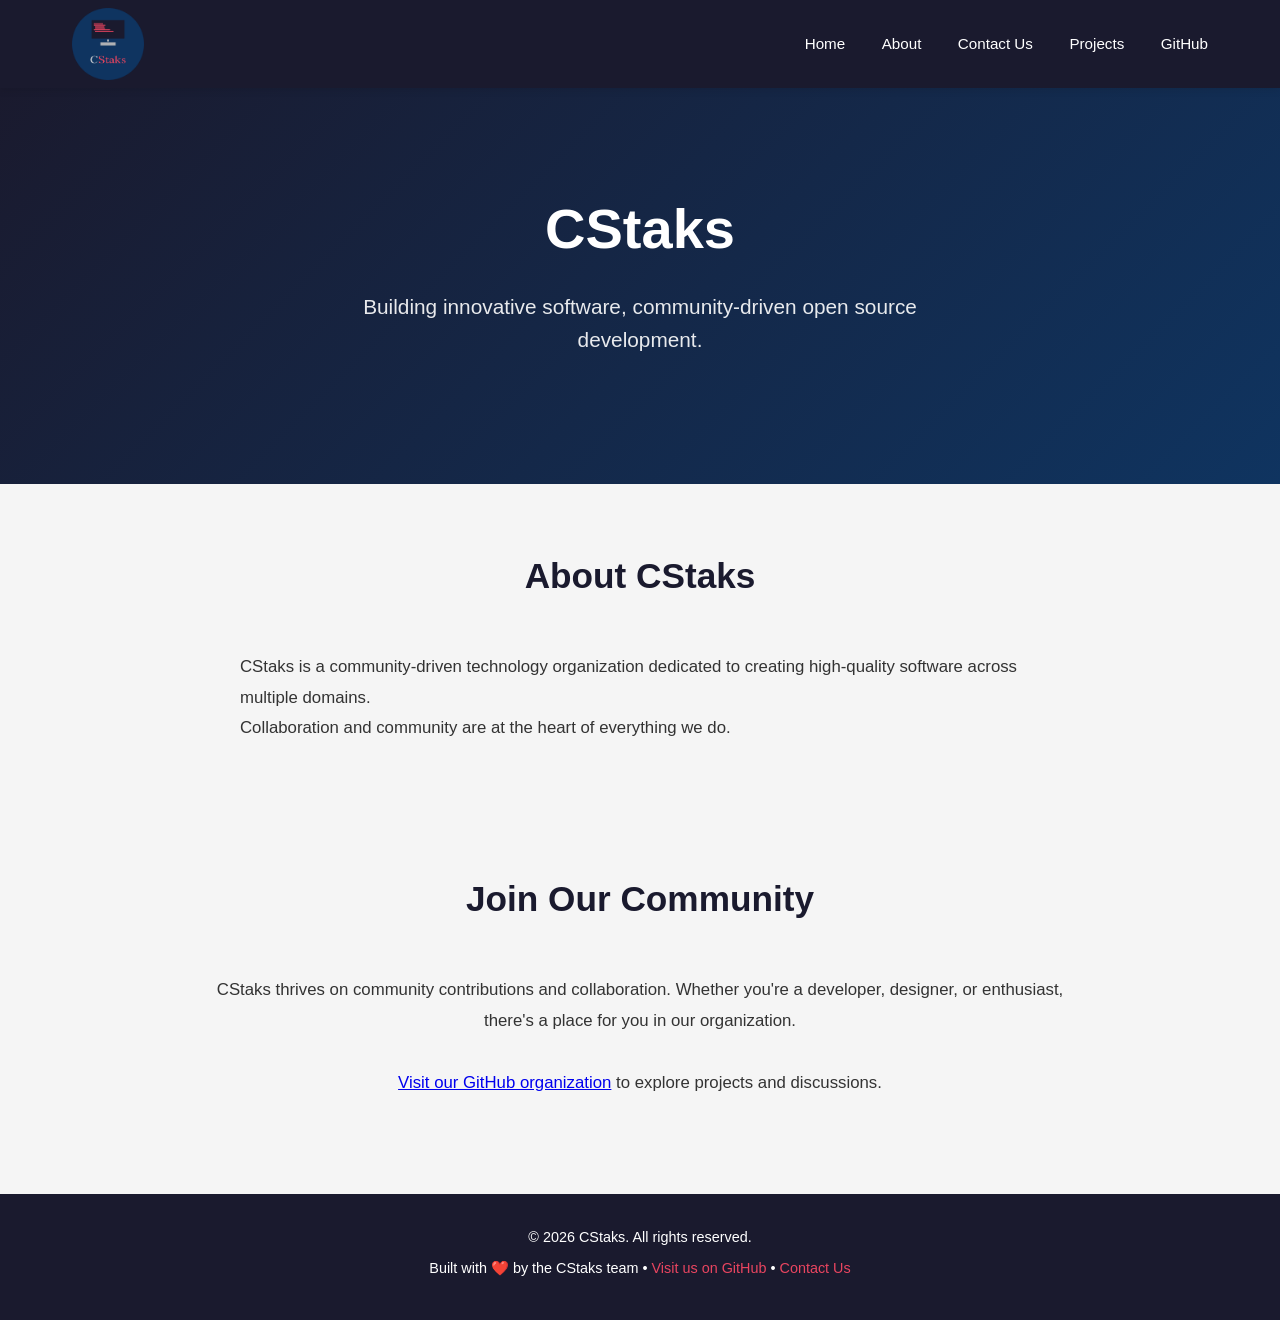
<file: docs/index.html>
<!DOCTYPE html>
<html lang="en">
    <!-- yo dont forget to use the format plugin once u edit the code pls -->
<head>
  <meta charset="UTF-8">
  <meta name="viewport" content="width=device-width, initial-scale=1.0">
  <title>CStaks - Open Source Software</title>
  <link rel="icon" type="image/png" href="logo.png">
  <link rel="stylesheet" href="css/style.css">
</head>
<body>
  <!-- Header -->
  <header>
    <div class="header-content">
      <a href="index.html" class="logo-link">
        <img src="logo.png" alt="CStaks" id="cstaks-logo">
      </a>
      <nav>
        <a href="index.html">Home</a>
        <a href="#about">About</a>
        <a href="contact.html">Contact Us</a>
        <a href="projects.html">Projects</a>
        <a href="https://github.com/CStaks" target="_blank" rel="noopener noreferrer">GitHub</a>
      </nav>
    </div>
  </header>

  <!-- Hero -->
  <section class="hero">
    <div class="container">
      <h1>CStaks</h1>
      <p>Building innovative software, community-driven open source development.</p>
    </div>
  </section>

  <!-- About -->
  <section id="about">
    <div class="container">
      <h2>About CStaks</h2>
      <div class="about-content">
        <p>CStaks is a community-driven technology organization dedicated to creating high-quality software across multiple domains. </p>
        <p>Collaboration and community are at the heart of everything we do.</p>
      </div>
    </div>
  </section>



  <!-- Community section -->


  <section id="community">
    <div class="container">
      <h2>Join Our Community</h2>
      <div class="community-content">
        <p>CStaks thrives on community contributions and collaboration. Whether you're a developer, designer, or enthusiast, there's a place for you in our organization.</p>
        <p><a href="https://github.com/CStaks" target="_blank">Visit our GitHub organization</a> to explore projects and discussions.</p>
      </div>
    </div>
  </section>

  <!-- Footer -->
  <footer>
    <p>&copy; 2026 CStaks. All rights reserved.</p>
    <p>Built with ❤️ by the CStaks team • <a href="https://github.com/CStaks" target="_blank">Visit us on GitHub</a> • <a href="contact.html" target="_blank">Contact Us</a></p>
  </footer>
</body>
</html>
</file>
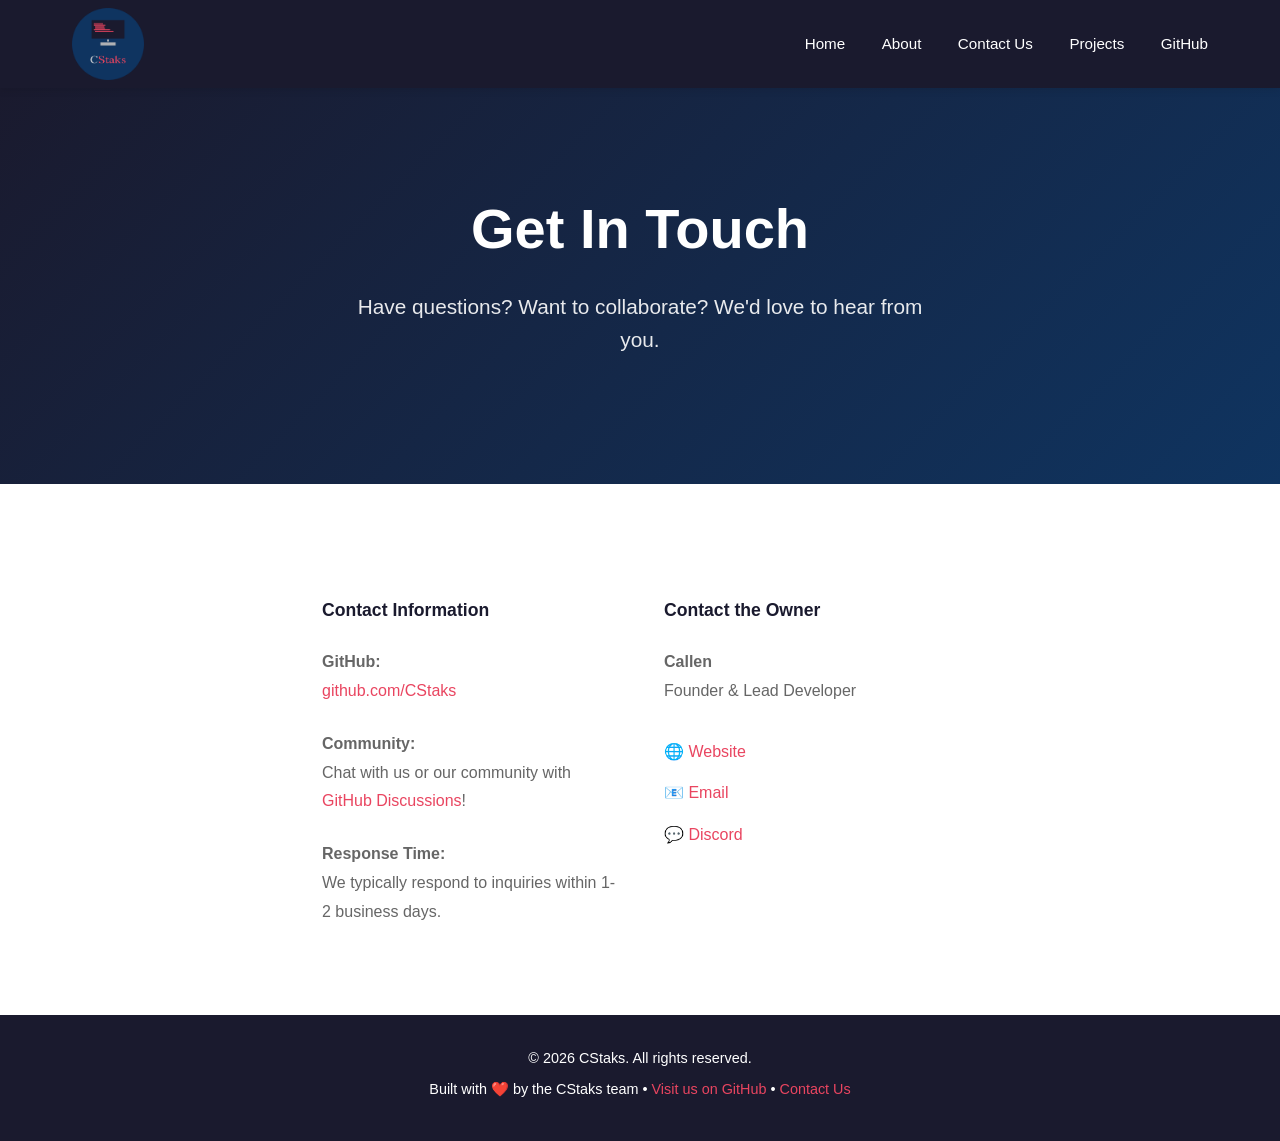
<file: docs/contact.html>
<!DOCTYPE html>
<html lang="en">

<head>
    <meta charset="UTF-8">
    <meta name="viewport" content="width=device-width, initial-scale=1.0">
    <title>Contact - CStaks</title>
    <link rel="icon" type="image/png" href="logo.png">
    <link rel="stylesheet" href="css/style.css">
    <style>
        .contact-container {
            max-width: 700px;
            margin: 0 auto;
        }

        .contact-section {
            display: grid;
            grid-template-columns: 1fr 1fr;
            gap: 3rem;
            margin-top: 3rem;
        }

        .contact-info h3 {
            color: var(--primary);
            font-size: 1.1rem;
            margin-bottom: 1.5rem;
        }

        .contact-info p {
            margin-bottom: 1.5rem;
            line-height: 1.8;
            color: #666;
        }

        .contact-info a {
            color: var(--accent);
            text-decoration: none;
            font-weight: 500;
        }

        .contact-info a:hover {
            text-decoration: underline;
        }

        .contact-form {
            display: flex;
            flex-direction: column;
            gap: 1rem;
        }

        .form-group {
            display: flex;
            flex-direction: column;
        }

        label {
            font-weight: 600;
            margin-bottom: 0.5rem;
            color: var(--primary);
            font-size: 0.95rem;
        }

        input,
        textarea {
            padding: 0.8rem;
            border: 1px solid var(--border);
            border-radius: 4px;
            font-family: inherit;
            font-size: 1rem;
            transition: border-color 0.3s;
        }

        input:focus,
        textarea:focus {
            outline: none;
            border-color: var(--accent);
            box-shadow: 0 0 0 3px rgba(233, 69, 96, 0.1);
        }

        textarea {
            resize: vertical;
            min-height: 120px;
        }

        .form-submit {
            background: var(--accent);
            color: white;
            padding: 0.8rem 2rem;
            border: none;
            border-radius: 4px;
            font-weight: 600;
            cursor: pointer;
            transition: all 0.3s;
            font-size: 1rem;
            margin-top: 0.5rem;
        }

        .form-submit:hover {
            background: #d63749;
            transform: translateY(-2px);
        }

        @media (max-width: 768px) {
            .contact-section {
                grid-template-columns: 1fr;
                gap: 2rem;
            }

            .contact-container {
                padding: 0 1rem;
            }
        }
    </style>
</head>

<body>
    <header>
        <div class="header-content">
            <a href="index.html" class="logo-link">
                <img src="logo.png" alt="CStaks" id="cstaks-logo">
            </a>
            <nav>
                <a href="index.html">Home</a>
                <a href="index.html#about">About</a>
                <a href="contact.html">Contact Us</a>
                <a href="projects.html">Projects</a>
                <a href="https://github.com/CStaks" target="_blank" rel="noopener noreferrer">GitHub</a>
            </nav>
        </div>
    </header>

    <section class="hero">
        <div class="container">
            <h1>Get In Touch</h1>
            <p>Have questions? Want to collaborate? We'd love to hear from you.</p>
        </div>
    </section>

    <!-- Contact Section -->
    <section>
        <div class="container contact-container">
            <div class="contact-section">

                <!-- Contact Information -->

                <div class="contact-info">
                    <h3>Contact Information</h3>
                    <p>
                        <strong>GitHub:</strong><br>
                        <a href="https://github.com/CStaks" target="_blank">github.com/CStaks</a>
                    </p>
                    <p>
                        <strong>Community:</strong><br>
                        Chat with us or our community with <a href="https://github.com/orgs/CStaks/discussions" target="_blank">GitHub Discussions</a>!
                    </p>
                    <p>
                        <strong>Response Time:</strong><br>
                        We typically respond to inquiries within 1-2 business days.
                    </p>
                </div>

                <!-- Contact MEEE!!!! -->

                <div class="contact-info">
                    <h3>Contact the Owner</h3>
                    <p>
                        <strong>Callen</strong><br>
                        Founder & Lead Developer
                    </p>
                    <p style="margin-top: 2rem;">
                        <a href="https://callen.is-a.dev" target="_blank"
                            style="display: block; margin-bottom: 0.8rem;">🌐 Website</a>
                        <a href="mailto:callen.flynn@proton.me" style="display: block; margin-bottom: 0.8rem;">📧
                            Email</a>
                        <a href="https://discord.com/users/1409705687159668736" target="_blank"
                            style="display: block;">💬 Discord</a>
                    </p>
                </div>
            </div>
        </div>
    </section>

    <!-- feeeet mmmmm -->

    <footer>
        <p>&copy; 2026 CStaks. All rights reserved.</p>
        <p>Built with ❤️ by the CStaks team • <a href="https://github.com/CStaks" target="_blank">Visit us on GitHub</a>
            • <a href="contact.html">Contact Us</a></p>
    </footer>
</body>

</html>
</file>
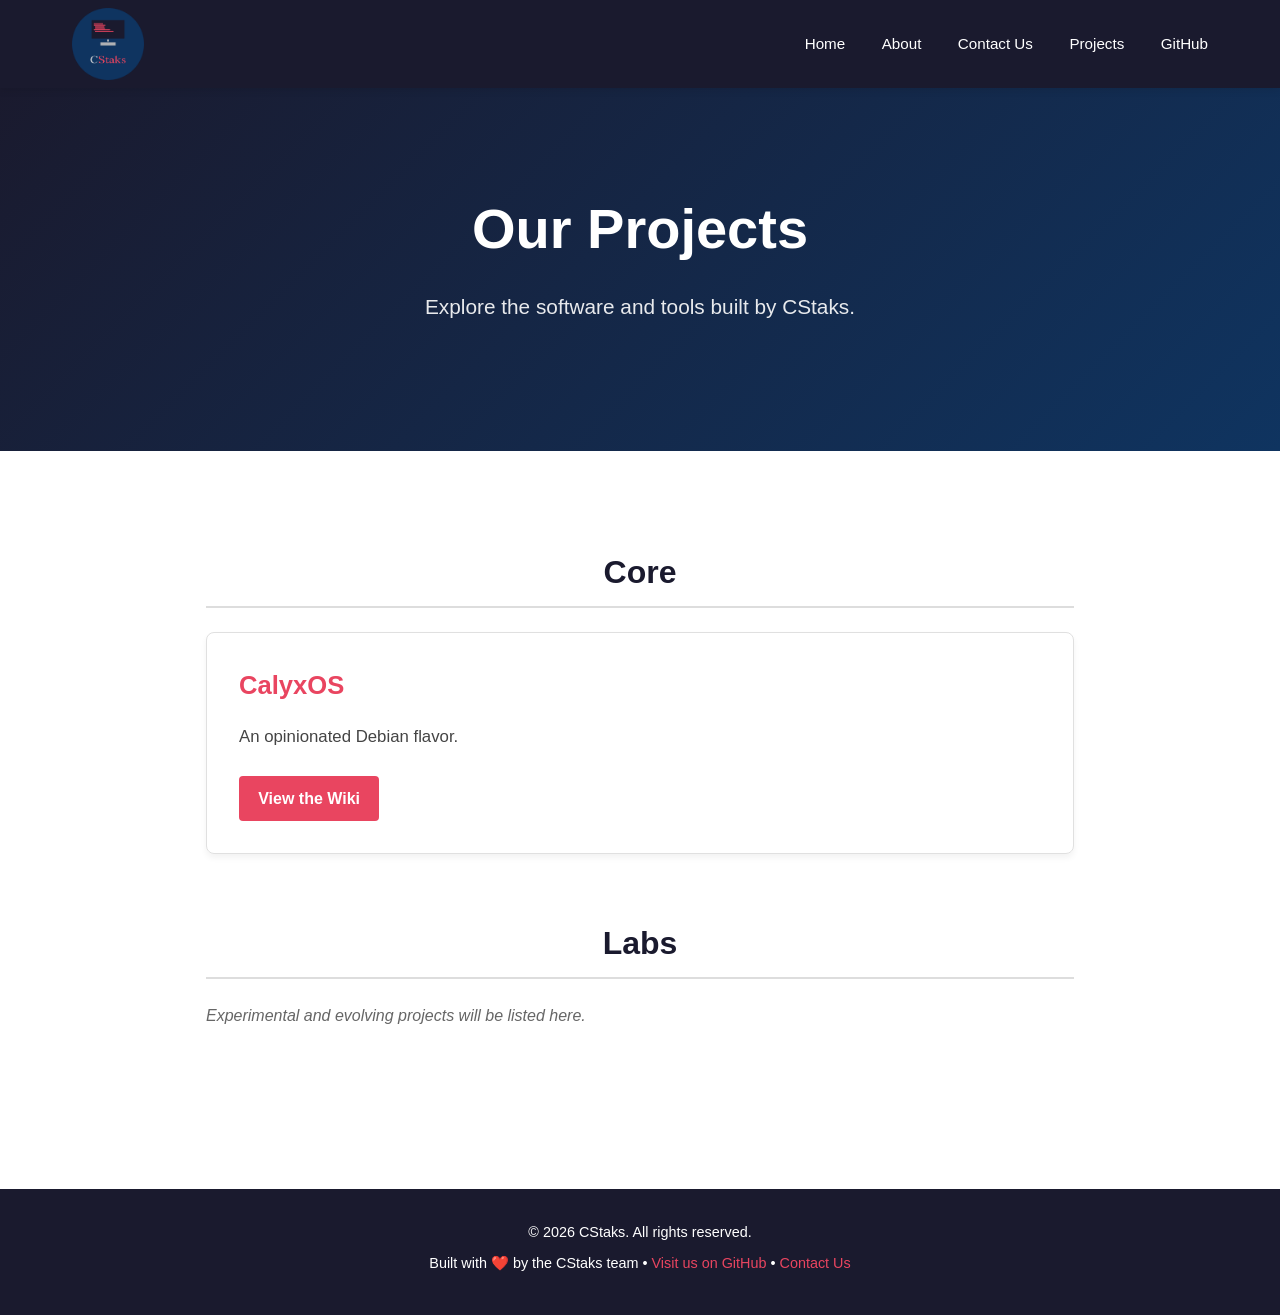
<file: docs/projects.html>
<!DOCTYPE html>
<html lang="en">

<head>
    <meta charset="UTF-8">
    <meta name="viewport" content="width=device-width, initial-scale=1.0">
    <title>Projects - CStaks</title>
    <link rel="icon" type="image/png" href="logo.png">
    <link rel="stylesheet" href="css/style.css">
    <style>
        .projects-container {
            max-width: 900px;
            margin: 0 auto;
            padding: 2rem 1rem;
        }

        .project-section {
            margin-bottom: 4rem;
        }

        .project-section h2 {
            border-bottom: 2px solid #ddd;
            padding-bottom: 0.5rem;
            margin-bottom: 1.5rem;
            font-size: 2rem;
            color: var(--primary);
        }

        .project-card {
            background-color: var(--bg-secondary);
            border: 1px solid var(--border);
            border-radius: 8px;
            padding: 2rem;
            margin-bottom: 1.5rem;
            box-shadow: 0 4px 6px rgba(0, 0, 0, 0.05);
        }

        .project-card h3 {
            color: var(--accent);
            margin-top: 0;
            margin-bottom: 1rem;
            font-size: 1.6rem;
        }

        .project-card p {
            line-height: 1.8;
            margin-bottom: 1.5rem;
            color: #444;
            font-size: 1.05rem;
        }

        .project-card a {
            display: inline-block;
            background: var(--accent);
            color: white;
            padding: 0.6rem 1.2rem;
            border-radius: 4px;
            text-decoration: none;
            font-weight: 600;
            transition: all 0.3s ease;
        }

        .project-card a:hover {
            background: #d63749;
            transform: translateY(-2px);
        }
        
        .empty-state {
            color: #666;
            font-style: italic;
        }
        
        @media (prefers-color-scheme: dark) {
            .project-card p, .empty-state {
                color: #ccc;
            }
            .project-section h2 {
                border-bottom: 2px solid #333;
            }
        }
    </style>
</head>

<body>
    <header>
        <div class="header-content">
            <a href="index.html" class="logo-link">
                <img src="logo.png" alt="CStaks" id="cstaks-logo">
            </a>
            <nav>
                <a href="index.html">Home</a>
                <a href="index.html#about">About</a>
                <a href="contact.html">Contact Us</a>
                <a href="projects.html">Projects</a>
                <a href="https://github.com/CStaks" target="_blank" rel="noopener noreferrer">GitHub</a>
            </nav>
        </div>
    </header>

    <section class="hero">
        <div class="container">
            <h1>Our Projects</h1>
            <p>Explore the software and tools built by CStaks.</p>
        </div>
    </section>

    <!-- Projects Section -->
    <section>
        <div class="container projects-container">
            <!-- Core -->
            <div class="project-section">
                <h2>Core</h2>
                <div class="project-card">
                    <h3>CalyxOS</h3>
                    <p>
                        An opinionated Debian flavor.
                    </p>
                    <a href="https://cstaks.github.io/Wiki-CalyxOS/" target="_blank">View the Wiki</a>
                </div>
            </div>

            <!-- Labs -->
            <div class="project-section">
                <h2>Labs</h2>
                <p class="empty-state">Experimental and evolving projects will be listed here.</p>
            </div>
        </div>
    </section>

    <!-- Feet :drool: -->
    <footer>
        <p>&copy; 2026 CStaks. All rights reserved.</p>
        <p>Built with ❤️ by the CStaks team • <a href="https://github.com/CStaks" target="_blank">Visit us on GitHub</a> • <a href="contact.html" target="_blank">Contact Us</a></p>
    </footer>
</body>
</html>
</file>
<file: docs/css/style.css>
* {
  margin: 0;
  padding: 0;
  box-sizing: border-box;
}

:root {
  --primary: #1a1a2e;
  --secondary: #0f3460;
  --accent: #e94560;
  --light: #f5f5f5;
  --text: #333;
  --border: #e0e0e0;
}

html {
  scroll-behavior: smooth;
}

body {
  font-family: -apple-system, BlinkMacSystemFont, 'Segoe UI', Roboto, Oxygen, Ubuntu, Cantarell, sans-serif;
  line-height: 1.6;
  color: var(--text);
  background: white;
}

/* Header */
header {
  background: var(--primary);
  color: white;
  padding: 0.5rem 0;
  position: sticky;
  top: 0;
  z-index: 100;
  box-shadow: 0 2px 8px rgba(0,0,0,0.1);
}

/* --- CStaks Animated Tech Logo --- */
.logo-link {
  display: flex;
  align-items: center;
  text-decoration: none;
}

#cstaks-logo {
  height: 72px; /* Scale down for nav header */
  width: auto;
}

.header-content {
  max-width: 1200px;
  margin: 0 auto;
  padding: 0 2rem;
  display: flex;
  justify-content: space-between;
  align-items: center;
}

.logo {
  font-size: 1.8rem;
  font-weight: 700;
  letter-spacing: -0.5px;
  color: white;
  text-decoration: none;
  transition: opacity 0.3s;
  display: inline-block;
}

.logo:hover {
  opacity: 0.8;
}

.logo span {
  color: var(--accent);
}

nav a {
  color: white;
  text-decoration: none;
  margin-left: 2rem;
  font-size: 0.95rem;
  transition: color 0.3s;
}

nav a:hover {
  color: var(--accent);
}

/* Container */
.container {
  max-width: 1200px;
  margin: 0 auto;
  padding: 0 2rem;
}

/* Hero */
.hero {
  background: linear-gradient(135deg, var(--primary) 0%, var(--secondary) 100%);
  color: white;
  padding: 6rem 2rem;
  text-align: center;
}

.hero h1 {
  font-size: 3.5rem;
  margin-bottom: 1rem;
  font-weight: 700;
}

.hero p {
  font-size: 1.3rem;
  margin-bottom: 2rem;
  opacity: 0.9;
  max-width: 600px;
  margin-left: auto;
  margin-right: auto;
}

.cta-button {
  display: inline-block;
  background: var(--accent);
  color: white;
  padding: 0.8rem 2rem;
  border-radius: 4px;
  text-decoration: none;
  font-weight: 600;
  transition: all 0.3s;
  border: 2px solid var(--accent);
}

.cta-button:hover {
  background: transparent;
  transform: translateY(-2px);
}

/* Section */

section {
  padding: 4rem 2rem;
}

section h2 {
  font-size: 2.2rem;
  margin-bottom: 3rem;
  text-align: center;
  color: var(--primary);
}

/* About */
#about {
  background: var(--light);
}

.about-content {
  max-width: 800px;
  margin: 0 auto;
  line-height: 1.8;
  font-size: 1.05rem;
}

/* Products */
.products-grid {
  display: grid;
  grid-template-columns: repeat(auto-fit, minmax(280px, 1fr));
  gap: 2rem;
}

.product-card {
  background: white;
  border: 1px solid var(--border);
  border-radius: 8px;
  padding: 2rem;
  text-align: center;
  transition: all 0.3s;
}

.product-card:hover {
  border-color: var(--accent);
  box-shadow: 0 8px 16px rgba(233, 69, 96, 0.1);
  transform: translateY(-4px);
}

.product-card h3 {
  font-size: 1.3rem;
  margin-bottom: 1rem;
  color: var(--primary);
}

.product-card p {
  color: #666;
  font-size: 0.95rem;
}

/* Community */
#community {
  background: var(--light);
}

.community-content {
  max-width: 900px;
  margin: 0 auto;
  text-align: center;
}

.community-content p {
  font-size: 1.05rem;
  margin-bottom: 2rem;
  line-height: 1.8;
}

.social-links {
  display: flex;
  gap: 1.5rem;
  justify-content: center;
  flex-wrap: wrap;
  margin-top: 2rem;
}

.social-links a {
  display: inline-flex;
  align-items: center;
  gap: 0.5rem;
  padding: 0.7rem 1.5rem;
  background: white;
  color: var(--primary);
  text-decoration: none;
  border-radius: 4px;
  border: 2px solid var(--primary);
  font-weight: 600;
  transition: all 0.3s;
}

.social-links a:hover {
  background: var(--primary);
  color: white;
}

/* Footer */
footer {
  background: var(--primary);
  color: white;
  padding: 2rem;
  text-align: center;
  font-size: 0.9rem;
}

footer p {
  margin-bottom: 0.5rem;
}

footer a {
  color: var(--accent);
  text-decoration: none;
}

footer a:hover {
  text-decoration: underline;
}

/* Responsive */
@media (max-width: 768px) {
  .header-content {
    flex-direction: column;
    gap: 1rem;
  }

  nav a {
    margin: 0.5rem 0;
    display: inline-block;
  }

  .hero h1 {
    font-size: 2rem;
  }

  .hero p {
    font-size: 1rem;
  }

  section h2 {
    font-size: 1.8rem;
  }

  section {
    padding: 2rem 1rem;
  }
}
</file>
